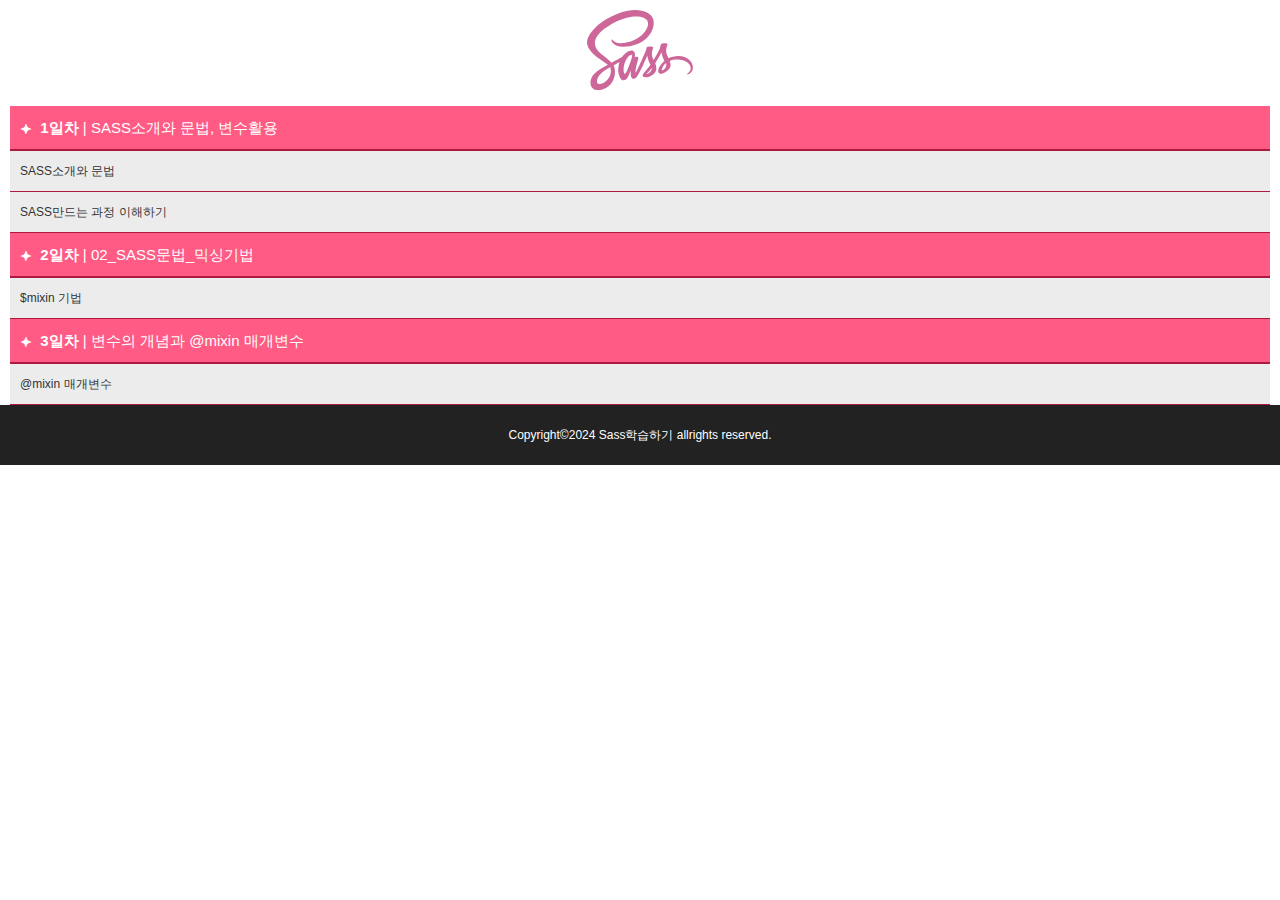
<file: index.html>
<!DOCTYPE html>
<html lang="en">
<head>
  <meta charset="UTF-8">
  <meta name="viewport" content="width=device-width, initial-scale=1.0">
  <title>SASS 학습하기</title>

  <link rel="stylesheet" href="./css/main.css" type="text/css">
</head>
<body>
  <!-- 헤더 -->
  <header>
    <h1>
      <a href="index.html">
        <img src="./img/Sass_Logo_Color.svg" alt="로고">
      </a>
    </h1>
  </header>


  <!-- 메인 -->
  <main>
    <dl>
      <!-- 1일차 -->
      <dt>&#x2BCC; &#x3164; <span>1일차</span>  &#x3164;|&#x3164; SASS소개와 문법, 변수활용</dt>

      <dd><a href="./240131/sass1.html"  title="sass소개">SASS소개와 문법</a></dd>

      <dd><a href="./240131/test.html" title="sass만드는과정">SASS만드는 과정 이해하기</a></dd>

      <!-- 2일차 -->
      <dt>&#x2BCC; &#x3164; <span>2일차</span>  &#x3164;|&#x3164; 02_SASS문법_믹싱기법</dt>

      <dd><a href="./240202/mixin.html"  title="mixin">$mixin 기법</a></dd>

      <!-- 3일차 -->
      <dt>&#x2BCC; &#x3164; <span>3일차</span>  &#x3164;|&#x3164;  변수의 개념과 @mixin 매개변수</dt>

      <dd><a href="./240205/mixin.html"  title="mixin">@mixin 매개변수</a></dd>
    </dl>

  </main>


  <!-- 푸터 -->
  <footer>
    <address>
      Copyright&copy;2024 Sass학습하기 allrights reserved.
    </address>

  </footer>
  
</body>
</html>
</file>
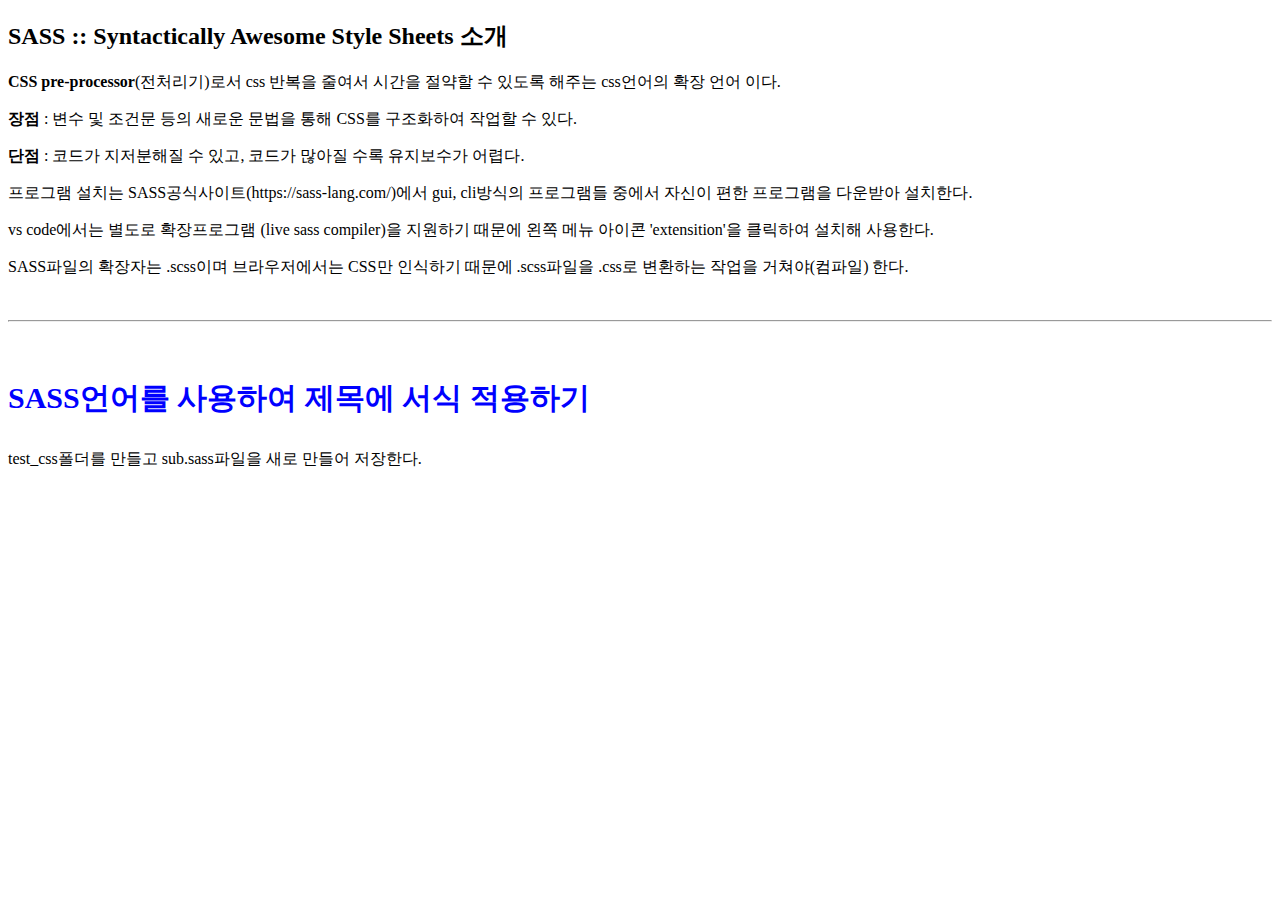
<file: 240131/sass1.html>
<!DOCTYPE html>
<html lang="ko">
<head>
  <meta charset="UTF-8">
  <meta name="viewport" content="width=device-width, initial-scale=1.0">
  <title>01 SASS의 소개와 문법</title>
  <link rel="stylesheet" href="./test_css/sub.css" type="text/css">
</head>
<body>
  <h2>SASS :: Syntactically Awesome Style Sheets 소개</h2>
  <p><b>CSS pre-processor</b>(전처리기)로서 css 반복을 줄여서 시간을 절약할 수 있도록 해주는 css언어의 확장 언어 이다.</p>
  <p><b>장점</b> : 변수 및 조건문 등의 새로운 문법을 통해 CSS를 구조화하여 작업할 수 있다.</p>
  <p><b>단점</b> : 코드가 지저분해질 수 있고, 코드가 많아질 수록 유지보수가 어렵다.</p>
  <p>프로그램 설치는 SASS공식사이트(https://sass-lang.com/)에서 gui, cli방식의 프로그램들 중에서 자신이 편한 프로그램을 다운받아 설치한다.</p>
  <p>vs code에서는 별도로 확장프로그램 (live sass compiler)을 지원하기 때문에 왼쪽 메뉴 아이콘 'extensition'을 클릭하여 설치해 사용한다.</p>
  <p>SASS파일의 확장자는 .scss이며 브라우저에서는 CSS만 인식하기 때문에 .scss파일을 .css로 변환하는 작업을 거쳐야(컴파일) 한다.</p>


  <br><hr><br>


  <h3>SASS언어를 사용하여 제목에 서식 적용하기</h3>
  <p>test_css폴더를 만들고 sub.sass파일을 새로 만들어 저장한다.</p>
</body>
</html>
</file>
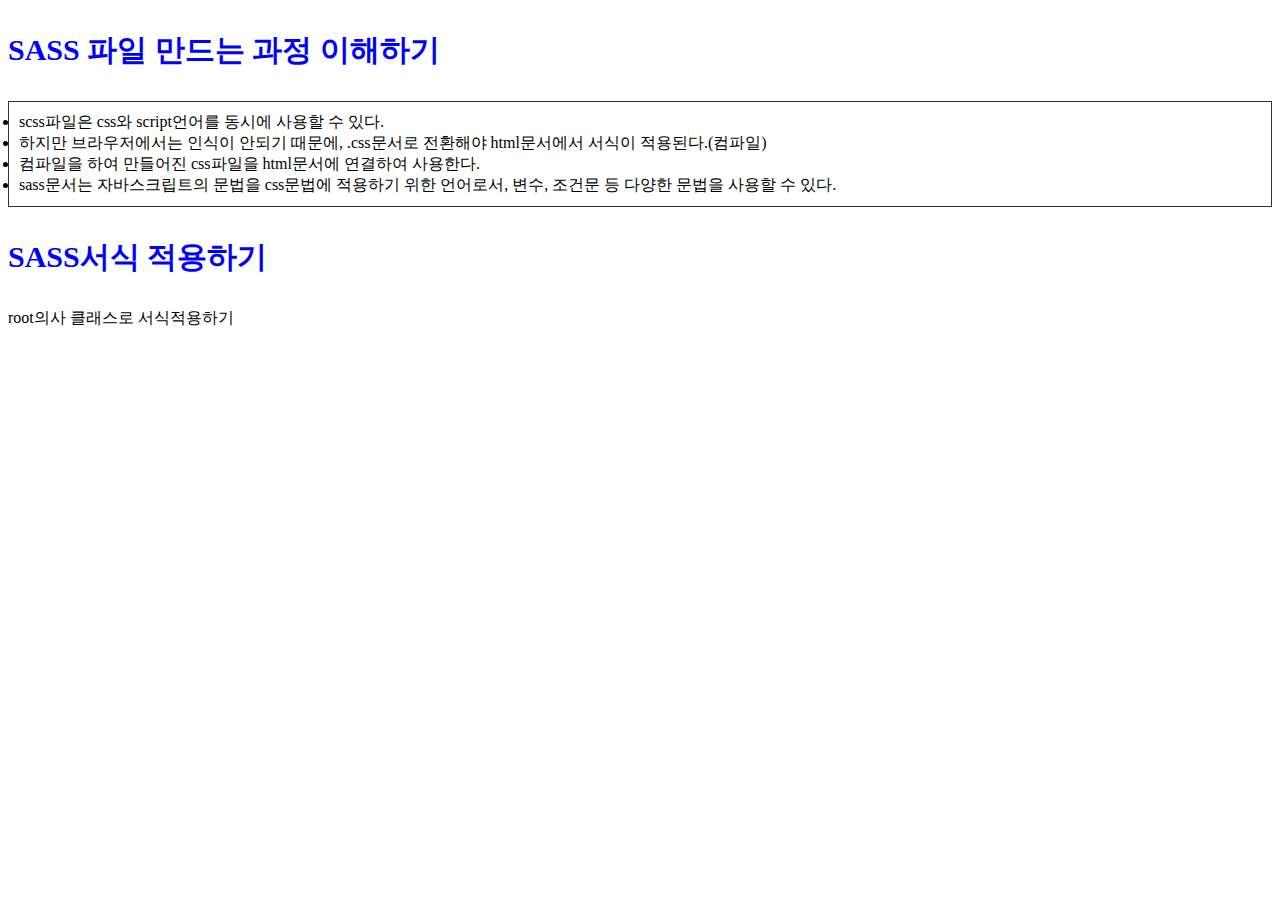
<file: 240131/test.html>
<!DOCTYPE html>
<html lang="ko">
<head>
  <meta charset="UTF-8">
  <meta name="viewport" content="width=device-width, initial-scale=1.0">
  <title>SASS 파일 만드는 과정 이해하기</title>

  <link rel="stylesheet" href="./test_css/sub.css" type="text/css">
</head>
<body>
  <h3>SASS 파일 만드는 과정 이해하기</h3>

  <ul>
    <li>scss파일은 css와 script언어를 동시에 사용할 수 있다.</li>
    <li>하지만 브라우저에서는 인식이 안되기 때문에, .css문서로 전환해야 html문서에서 서식이 적용된다.(컴파일)</li>
    <li>컴파일을 하여 만들어진 css파일을 html문서에 연결하여 사용한다.</li>
    <li>sass문서는 자바스크립트의 문법을 css문법에 적용하기 위한 언어로서, 변수, 조건문 등 다양한 문법을 사용할 수 있다.</li>
  </ul>

  <h3>SASS서식 적용하기</h3>
  <p>root의사 클래스로 서식적용하기</p>
</body>
</html>
</file>
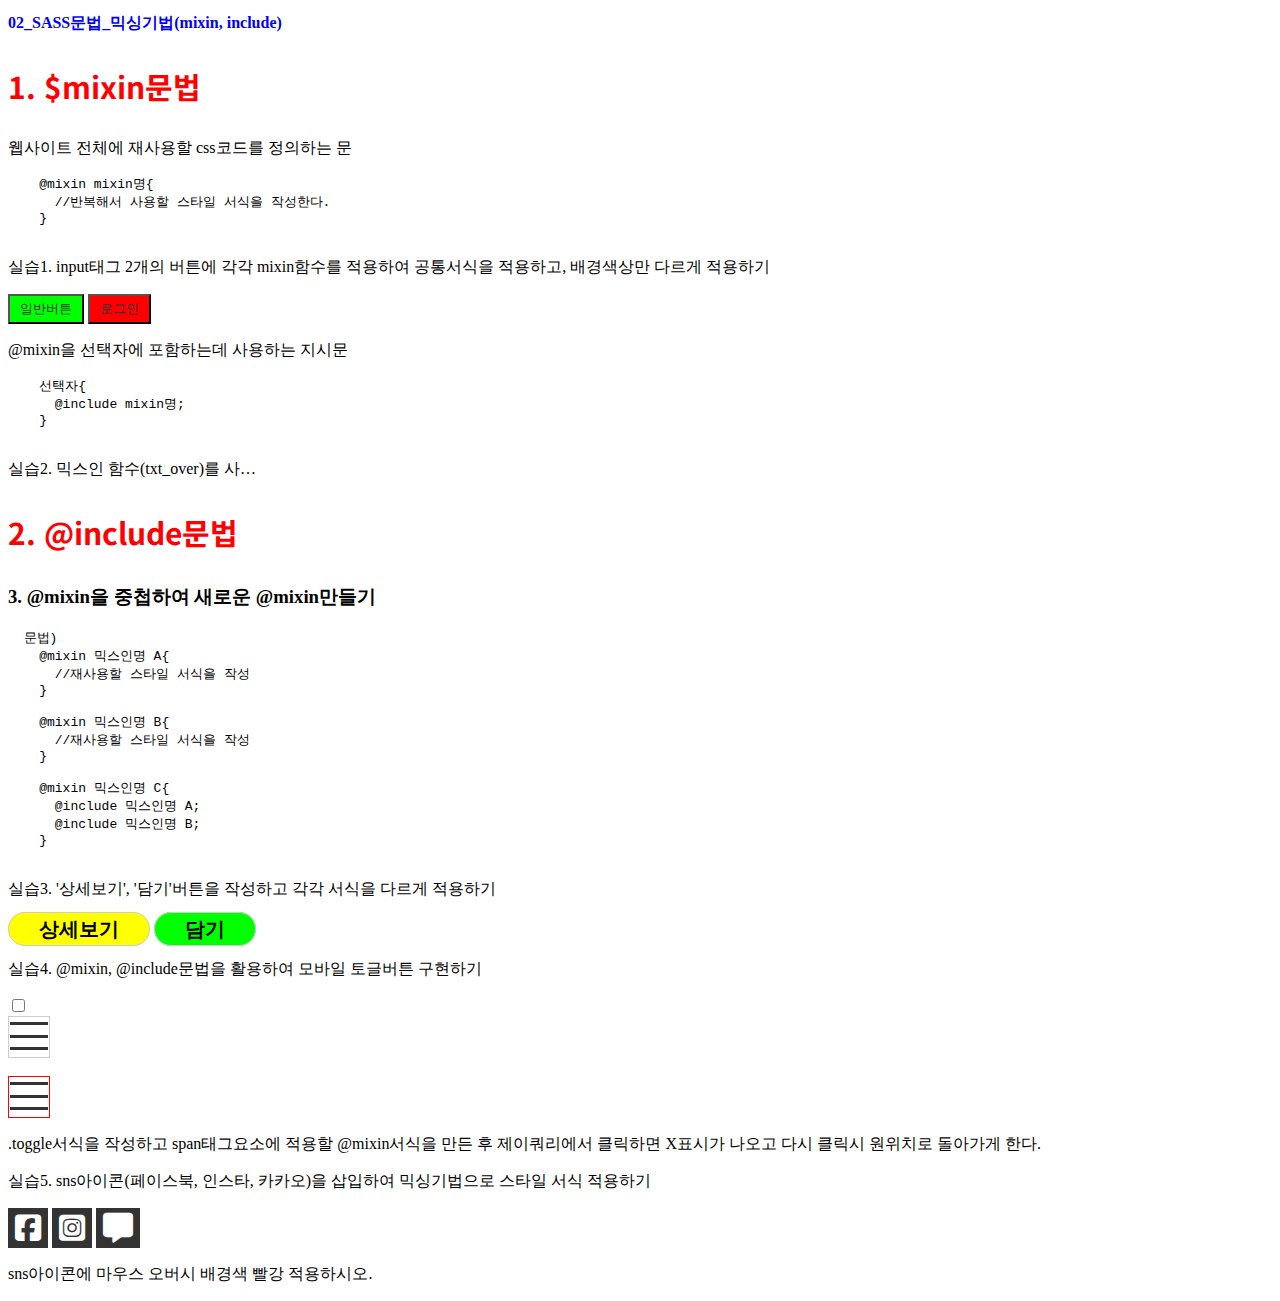
<file: 240202/mixin.html>
<!DOCTYPE html>
<html lang="ko">
<head>
  <meta charset="UTF-8">
  <meta name="viewport" content="width=device-width, initial-scale=1.0">
  <link href="./css/style.css" rel="stylesheet" type="text/css">
  <link rel="stylesheet" href="https://cdnjs.cloudflare.com/ajax/libs/font-awesome/6.1.1/css/all.min.css">
  <title>02_SASS문법_믹싱기법</title>
</head>
<body>
  <h2>02_SASS문법_믹싱기법(mixin, include)</h2>
  <h3 class="title01">1. $mixin문법</h3>
  <p>웹사이트 전체에 재사용할 css코드를 정의하는 문</p>
  <pre>
    @mixin mixin명{
      //반복해서 사용할 스타일 서식을 작성한다.
    }
  </pre>

  <p>실습1. input태그 2개의 버튼에 각각 mixin함수를 적용하여 공통서식을 적용하고, 배경색상만 다르게 적용하기</p>
  <input type="button" value="일반버튼" class="btn1">
  <input type="button" value="로그인" class="btn2">

  <p>@mixin을 선택자에 포함하는데 사용하는 지시문</p>
  <pre>
    선택자{
      @include mixin명;
    }
  </pre>

  <p class="p01">실습2. 믹스인 함수(txt_over)를 사용하여 글자생략기호 나오게 하는 서식을 작성하여 적용하기</p>

  <h3 class="title01">2. @include문법</h3>

  <h3>3. @mixin을 중첩하여 새로운 @mixin만들기</h3>
  <pre>
  문법)
    @mixin 믹스인명 A{
      //재사용할 스타일 서식을 작성
    }
    
    @mixin 믹스인명 B{
      //재사용할 스타일 서식을 작성
    }
    
    @mixin 믹스인명 C{
      @include 믹스인명 A;
      @include 믹스인명 B;
    }
  </pre>

  <p>실습3. '상세보기', '담기'버튼을 작성하고 각각 서식을 다르게 적용하기</p>
  <p>
    <span class="btn3">상세보기</span>
    <span class="btn4">담기</span>
  </p>

  <p>실습4. @mixin, @include문법을 활용하여 모바일 토글버튼 구현하기</p>

  <input type="checkbox" id="toggle">
  <label for="toggle" class="toggle_btn">
		<span class="bar bar1">&nbsp;</span>
		<span class="bar bar2">&nbsp;</span>
		<span class="bar bar3">&nbsp;</span>
	</label>

<br>

  <div class="toggle">
    <span class="bar bar1"></span>
    <span class="bar bar2"></span>
    <span class="bar bar3"></span>
  </div>

  <p>.toggle서식을 작성하고 span태그요소에 적용할 @mixin서식을 만든 후 제이쿼리에서 클릭하면 X표시가 나오고 다시 클릭시 원위치로 돌아가게 한다.</p>

  <p>실습5. sns아이콘(페이스북, 인스타, 카카오)을 삽입하여 믹싱기법으로 스타일 서식 적용하기</p>

  <div class="sns">
    <i class="fab fa-facebook-square"></i>
    <i class="fab fa-instagram-square"></i>
    <i class="fas fa-message"></i>
  </div>

  <p>sns아이콘에 마우스 오버시 배경색 빨강 적용하시오.</p>



  <script src="https://ajax.googleapis.com/ajax/libs/jquery/2.2.4/jquery.min.js"></script>
  <script>
    $(document).ready(function(){
      let t_btn = $('.toggle');

      t_btn.click(function(){
        $(this).find('span').eq(0).toggleClass('rotate45');
        $(this).find('span').eq(1).toggleClass('rotate0');
        $(this).find('span').eq(2).toggleClass('rotate_45');
      });
    });
  </script>
</body>
</html>
</file>
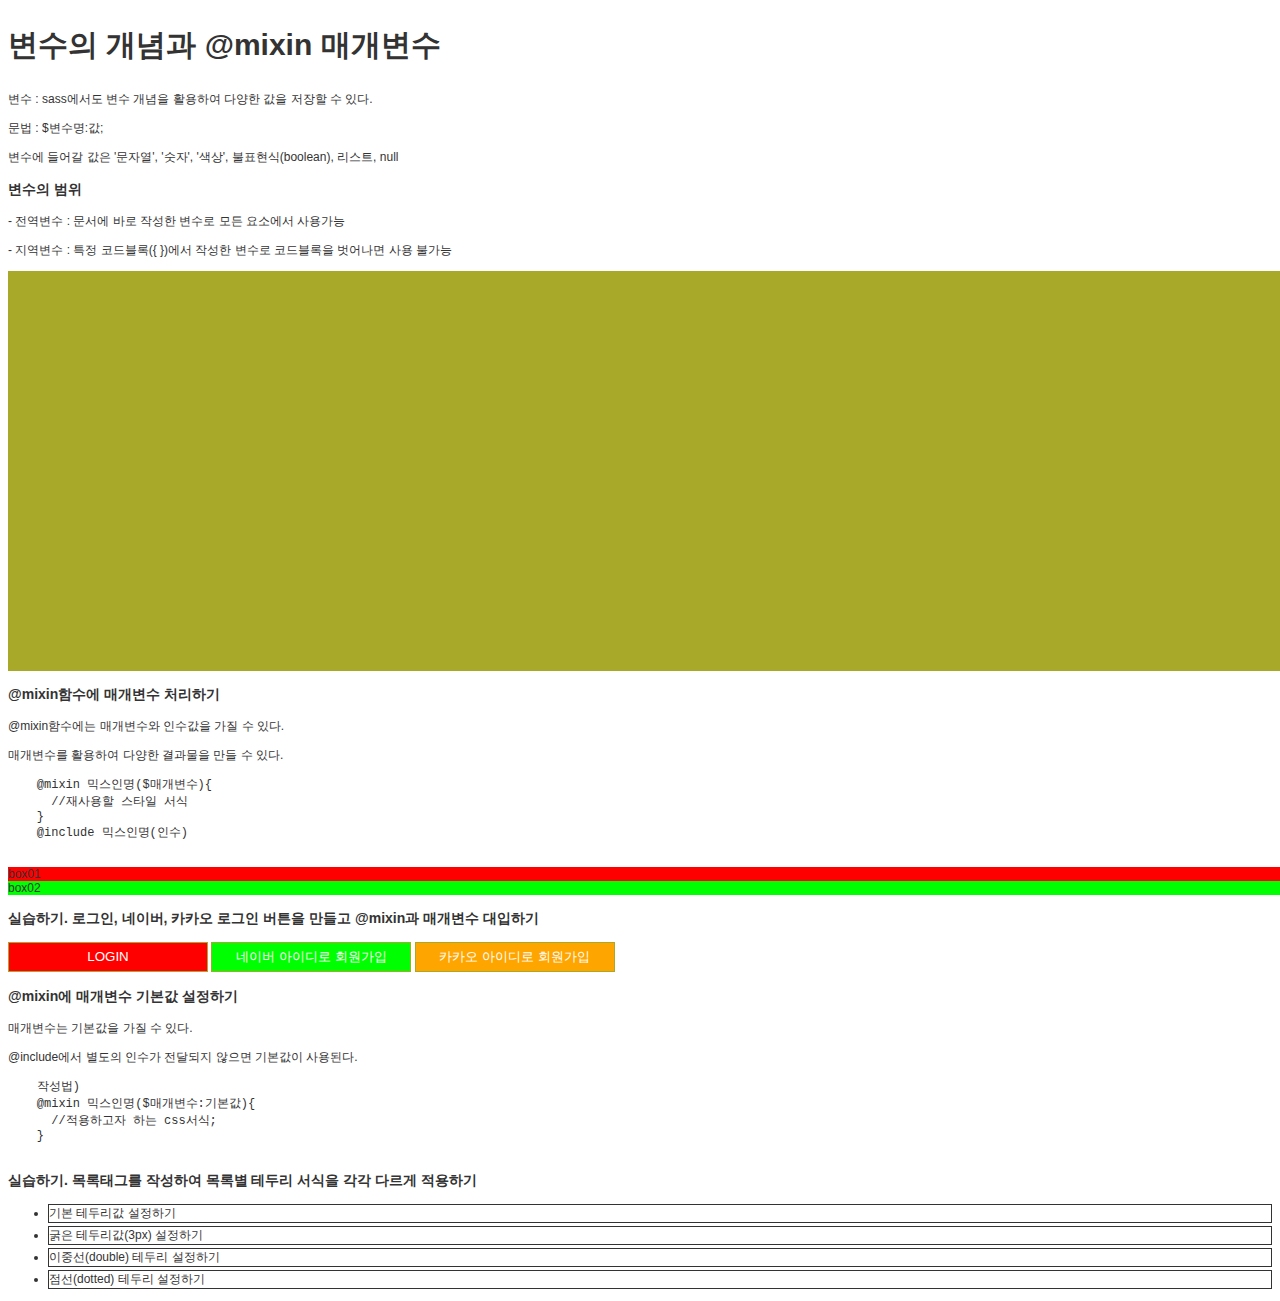
<file: 240205/mixin.html>
<!DOCTYPE html>
<html lang="ko">
<head>
  <meta charset="UTF-8">
  <meta name="viewport" content="width=device-width, initial-scale=1.0">
  <title>변수의 개념과 @mixin 매개변수</title>
  <link href="./css/style.css" type="text/css" rel="stylesheet">
</head>
<body>
  <h2>변수의 개념과 @mixin 매개변수</h2>
  <p>변수 : sass에서도 변수 개념을 활용하여 다양한 값을 저장할 수 있다.</p>
  <p>문법 : $변수명:값;</p>
  <p>변수에 들어갈 값은 '문자열', '숫자', '색상', 불표현식(boolean), 리스트, null</p>

  <h3>변수의 범위</h3>
  <p>- 전역변수 : 문서에 바로 작성한 변수로 모든 요소에서 사용가능</p>
  <p>- 지역변수 : 특정 코드블록({ })에서 작성한 변수로 코드블록을 벗어나면 사용 불가능</p>

  <div id="wrap"></div>

  <h3>@mixin함수에 매개변수 처리하기</h3>
  <p>@mixin함수에는 매개변수와 인수값을 가질 수 있다.</p>
  <p>매개변수를 활용하여 다양한 결과물을 만들 수 있다.</p>
  <pre>
    @mixin 믹스인명($매개변수){
      //재사용할 스타일 서식
    }
    @include 믹스인명(인수)
  </pre>

  <div id="box01">box01</div>
  <div id="box02">box02</div>

  <h3>실습하기. 로그인, 네이버, 카카오 로그인 버튼을 만들고 @mixin과 매개변수 대입하기</h3>
  <input type="button" value="LOGIN" class='btn btn03'>
  <input type="button" value="네이버 아이디로 회원가입" class='btn btn04'>
  <input type="button" value="카카오 아이디로 회원가입" class='btn btn05'>

  <h3>@mixin에 매개변수 기본값 설정하기</h3>
  <p>매개변수는 기본값을 가질 수 있다.</p>
  <p>@include에서 별도의 인수가 전달되지 않으면 기본값이 사용된다.</p>
  <pre>
    작성법)
    @mixin 믹스인명($매개변수:기본값){
      //적용하고자 하는 css서식;
    }
  </pre>

  <h3>실습하기. 목록태그를 작성하여 목록별 테두리 서식을 각각 다르게 적용하기</h3>
  <ul class="list01">
    <li>기본 테두리값 설정하기</li>
    <li>굵은 테두리값(3px) 설정하기</li>
    <li>이중선(double) 테두리 설정하기</li>
    <li>점선(dotted) 테두리 설정하기</li>
  </ul>



</body>
</html>
</file>
<file: css/main.css>
@charset "UTF-8";
* {
  margin: 0px;
  padding: 0px;
}

body {
  font-family: "맑은 고딕", arial, sans-serif;
  font-size: 12px;
  color: #333;
}

header {
  text-align: center;
}

header h1 {
  padding: 10px 0px;
}

header h1 a {
  border: 1px;
}

header img {
  height: 80px;
}

dl {
  margin: 0px 10px;
  overflow: hidden;
}

dt {
  border-bottom: 2px solid #ac1a41;
  background: #ff5b84;
  color: #fff;
  font-size: 15px;
  line-height: 43px;
  text-indent: 10px;
}

dt span {
  font-weight: bold;
}

dd {
  text-indent: 10px;
  background: #ececec;
  border-bottom: 1px solid #ac1a41;
}

dd a {
  color: #333;
  text-decoration: none;
  line-height: 40px;
  transition: 0.4s;
  display: block;
}

dd a:hover {
  color: #fff;
  font-weight: bold;
  background: rgba(126, 126, 126, 0.7);
  transform: scale(1.1);
  box-shadow: 0px 0px 3px rgb(172, 172, 172);
  text-indent: 50px;
}

footer {
  text-align: center;
  background: #222;
  color: #fff;
  line-height: 60px;
}

footer address {
  font-style: normal;
}/*# sourceMappingURL=main.css.map */
</file>
<file: 240131/test_css/sub.css>
@charset "UTF-8";
/* 글자서식 */
h3 {
  color: #00f;
  font-size: 30px;
}

ul {
  border: 1px solid #333;
  padding: 10px;
}/*# sourceMappingURL=sub.css.map */
</file>
<file: 240202/css/style.css>
@charset "UTF-8";
@import url("https://fonts.googleapis.com/css2?family=Noto+Sans+KR:wght@500&display=swap");
h2 {
  font-size: 16px;
  color: #00f;
}

.title01 {
  font-family: "Noto Sans KR", "맑은 고딕", arial, sans-serif;
  font-size: 30px;
  color: #f00;
}

.btn1 {
  padding: 4px 10px;
  color: #333;
  background: #0f0;
}

.btn2 {
  padding: 4px 10px;
  color: #333;
  background: #f00;
}

.p01 {
  width: 250px;
  text-overflow: ellipsis;
  white-space: nowrap;
  overflow: hidden;
}

.btn3 {
  font-family: "궁서체";
  font-weight: bold;
  font-size: 20px;
  border: 1px solid #ccc;
  padding: 5px 30px;
  border-radius: 30px;
  background: #ff0;
  transition: 0.5s;
}

.btn4 {
  font-family: "궁서체";
  font-weight: bold;
  font-size: 20px;
  border: 1px solid #ccc;
  padding: 5px 30px;
  border-radius: 30px;
  background: #0f0;
  transition: 0.5s;
}

.btn3:hover, .btn4:hover {
  background: #f00;
  color: #fff;
}

.toggle_btn {
  width: 40px;
  height: 40px;
  display: block;
  border: 1px solid #ccc;
  position: relative;
}

#toggle:checked + label > .bar1 {
  transform: rotate(45deg) translate(9px, 10px);
}

#toggle:checked + label > .bar2 {
  opacity: 0;
}

#toggle:checked + label > .bar3 {
  transform: rotate(-45deg) translate(8px, -8px);
}

.bar {
  position: absolute;
  display: inline-block;
  width: 38px;
  height: 3px;
  background: #333;
  transition: 0.5s;
  left: 1px;
}

.bar1 {
  top: 5px;
}

.bar2 {
  top: 18px;
}

.bar3 {
  top: 30px;
}

.toggle {
  position: relative;
  width: 40px;
  height: 40px;
  border: 1px solid #f00;
  cursor: pointer;
}

.rotate45 {
  transform: rotate(45deg);
  top: 18px !important;
}

.rotate0 {
  display: none;
}

.rotate_45 {
  transform: rotate(-45deg);
  top: 18px !important;
}

.sns i {
  font-size: 30px;
  border: 1px solid #333;
  padding: 4px 6px;
  background: #333;
  color: #fff;
  transition: 0.5s;
}

.sns i:hover {
  color: #f00;
}/*# sourceMappingURL=style.css.map */
</file>
<file: 240205/css/style.css>
@charset "UTF-8";
body {
  font-family: "맑은 고딕", arial, sans-serif;
  font-size: 12px;
  color: #333;
}

h2 {
  font-size: 30px;
}

#wrap {
  background: #a9a929;
  width: 1280px;
  height: 400px;
  margin: 0px auto;
  /* 지역변수 선언 */
}

#box01 {
  width: 1280px;
  background: #f00;
}

#box02 {
  width: 1280px;
  background: #0f0;
}

.btn {
  width: 200px;
  height: 30px;
  border: 1px solid #a9a929;
  text-align: center;
  color: #fff;
  background: #ccc;
}

.btn03 {
  width: 200px;
  height: 30px;
  border: 1px solid #a9a929;
  text-align: center;
  color: #fff;
  background: #f00;
}

.btn04 {
  width: 200px;
  height: 30px;
  border: 1px solid #a9a929;
  text-align: center;
  color: #fff;
  background: #0f0;
}

.btn05 {
  width: 200px;
  height: 30px;
  border: 1px solid #a9a929;
  text-align: center;
  color: #fff;
  background: orange;
}

.list01 li {
  border: 1px solid #333;
  margin-bottom: 3px;
}

.list01 li:first-child {
  border: 1px solid #f00 solid #333;
  margin-bottom: 3px;
}

.list01 li:nth-child(2) {
  border: 3px double #0f0 solid #333;
  margin-bottom: 3px;
}

.list01 li:nth-child(3) {
  border: 3px dotted #00f solid #333;
  margin-bottom: 3px;
}

.list01 li:last-child {
  border: 3px dashed #ff0 solid #333;
  margin-bottom: 3px;
}/*# sourceMappingURL=style.css.map */
</file>
